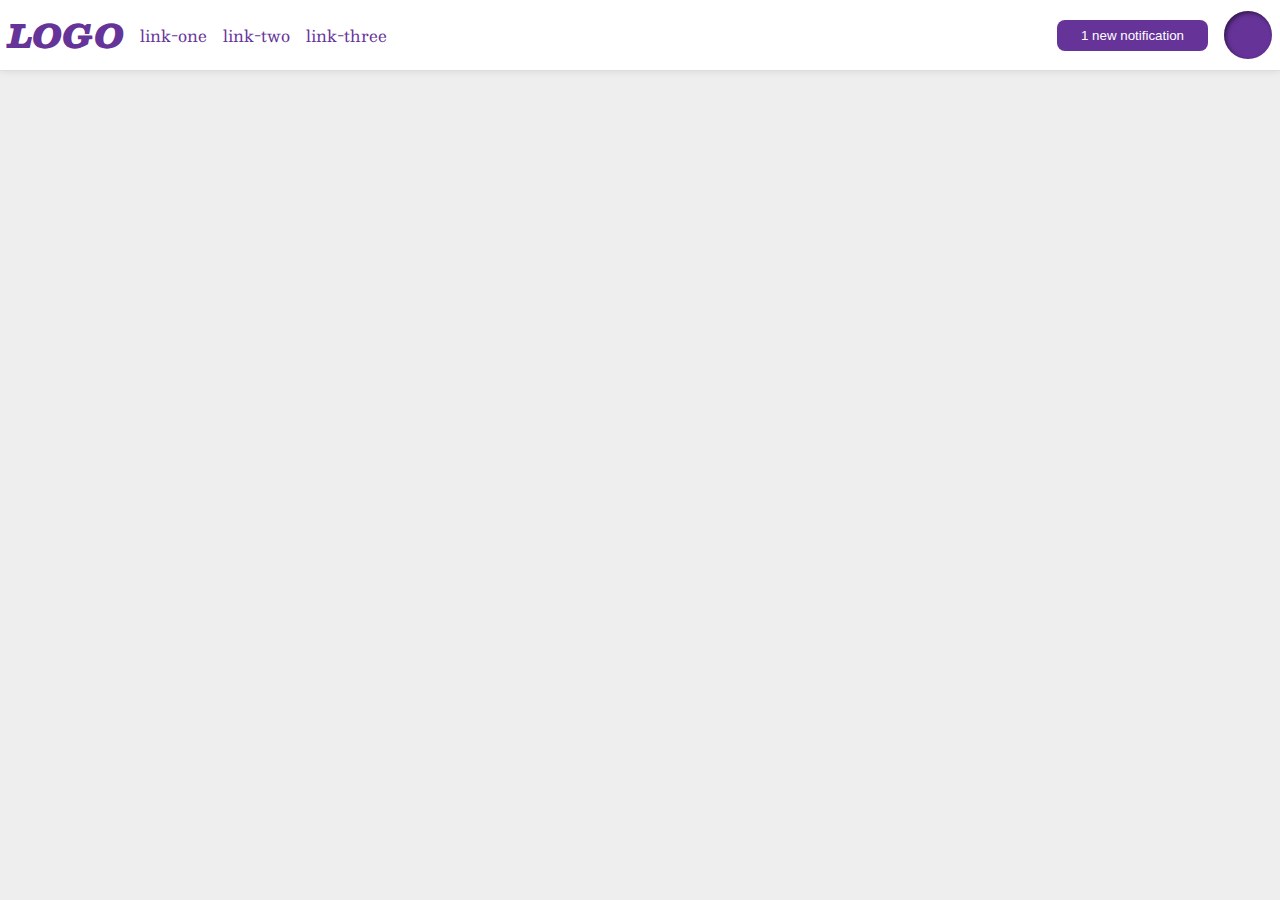
<file: foundations/flex/03-flex-header-2/index.html>
<!DOCTYPE html>
<html lang="en">
  <head>
    <meta charset="UTF-8">
    <meta http-equiv="X-UA-Compatible" content="IE=edge">
    <meta name="viewport" content="width=device-width, initial-scale=1.0">
    <title>Flex Header 2</title>
    <link rel="stylesheet" href="style.css">
  </head>
  <body>
    <div class="header">
      <div class="left">
      <div class="logo">
        LOGO
      </div>
      <ul class="links">
        <li><a href="https://google.com">link-one</a></li>
        <li><a href="https://google.com">link-two</a></li>
        <li><a href="https://google.com">link-three</a></li>
      </ul>
    </div>
    <div class="right">
      <button class="notifications">
        1 new notification
      </button>
      <div class="profile-image"></div>
    </div>
    </div>
  </body>
</html>
</file>
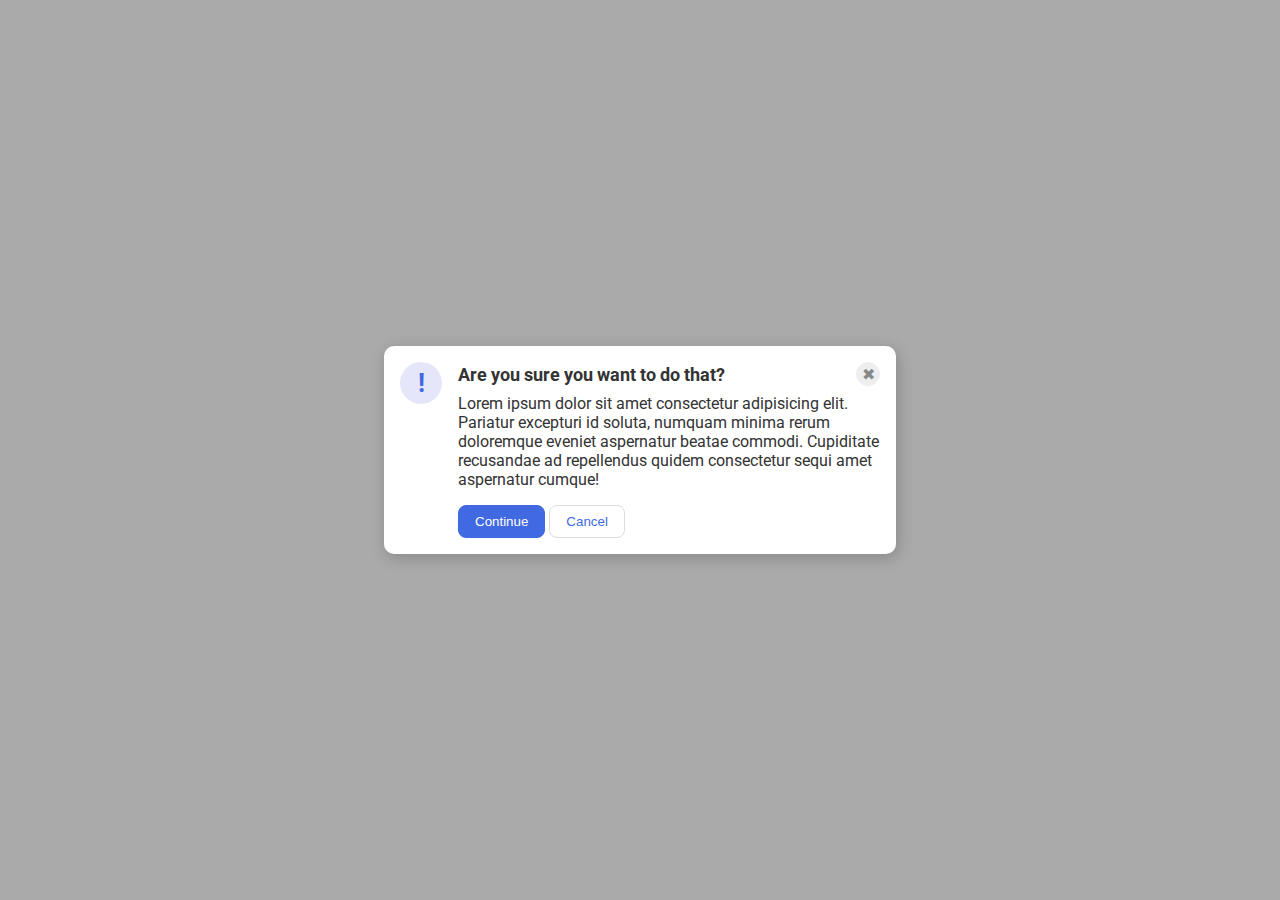
<file: foundations/flex/05-flex-modal/index.html>
<!DOCTYPE html>
<html lang="en">
  <head>
    <meta charset="UTF-8">
    <meta http-equiv="X-UA-Compatible" content="IE=edge">
    <meta name="viewport" content="width=device-width, initial-scale=1.0">
    <link rel="stylesheet" href="style.css">
    <title>Modal</title>
  </head>
  <body>
    <div class="modal">
      <div class="icon">!</div>
      <div class="container">
      <div class="header">Are you sure you want to do that?
        <button class="close-button">✖</button>
    </div>
      <div class="text">Lorem ipsum dolor sit amet consectetur adipisicing elit. Pariatur excepturi id soluta, numquam minima rerum doloremque eveniet aspernatur beatae commodi. Cupiditate recusandae ad repellendus quidem consectetur sequi amet aspernatur cumque!</div>
      <button class="continue">Continue</button>
      <button class="cancel">Cancel</button>
    </div>
    </div>
  </body>
</html>
</file>
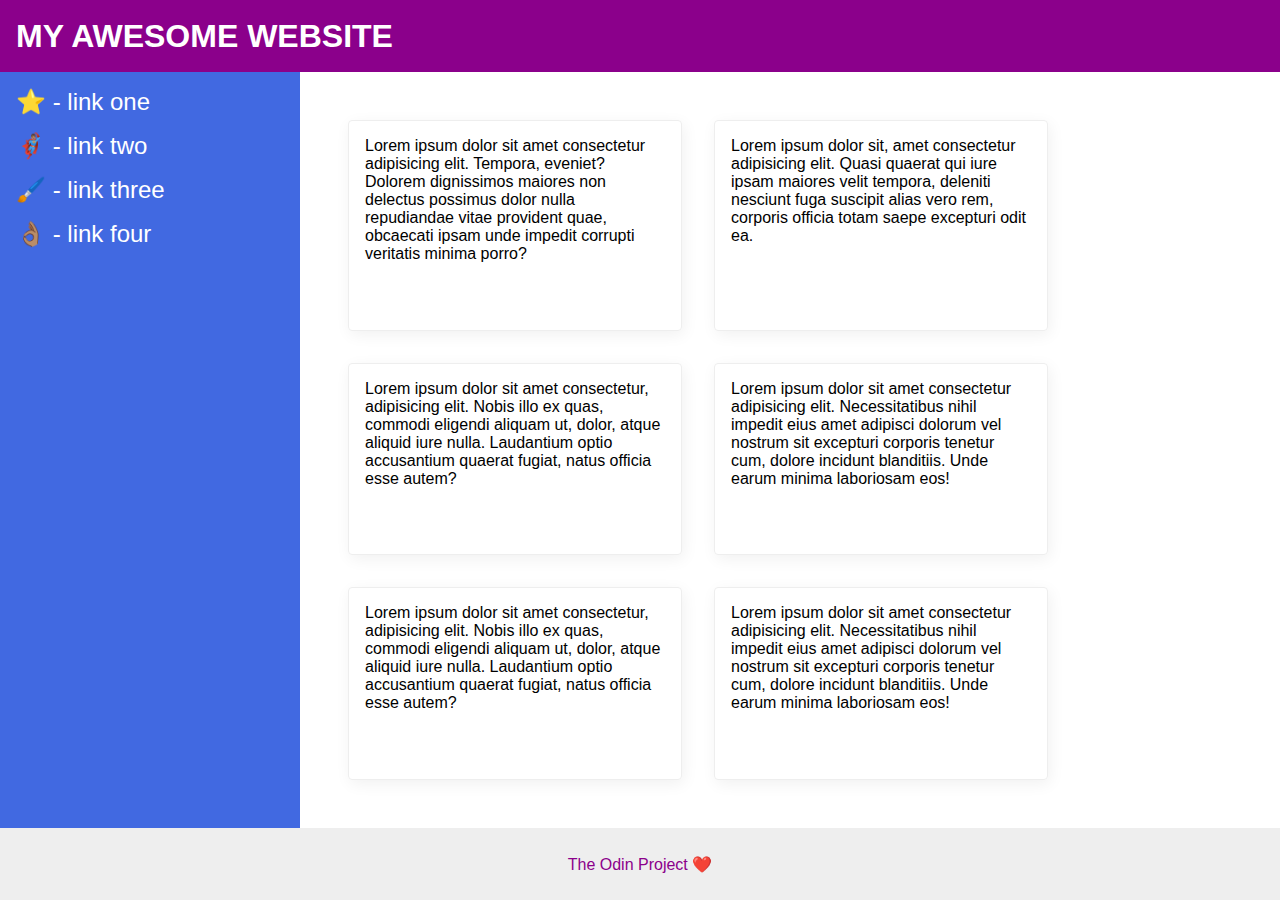
<file: foundations/flex/07-flex-layout-2/index.html>
<!DOCTYPE html>
<html lang="en">
  <head>
    <meta charset="UTF-8">
    <meta http-equiv="X-UA-Compatible" content="IE=edge">
    <meta name="viewport" content="width=device-width, initial-scale=1.0">
    <title>The Holy Grail</title>
    <link rel="stylesheet" href="style.css">
  </head>
  <body>
    <div class="header">
      MY AWESOME WEBSITE
    </div>
    <div class="body">
    <div class="sidebar">
      <ul>
        <li><a href="#">⭐ - link one</a></li>
        <li><a href="#">🦸🏽‍♂️ - link two</a></li>
        <li><a href="#">🖌️ - link three</a></li>
        <li><a href="#">👌🏽 - link four</a></li>
      </ul>
    </div>
    <div class="container">
    <div class="card">Lorem ipsum dolor sit amet consectetur adipisicing elit. Tempora, eveniet? Dolorem dignissimos maiores non delectus possimus dolor nulla repudiandae vitae provident quae, obcaecati ipsam unde impedit corrupti veritatis minima porro?</div>
    <div class="card">Lorem ipsum dolor sit, amet consectetur adipisicing elit. Quasi quaerat qui iure ipsam maiores velit tempora, deleniti nesciunt fuga suscipit alias vero rem, corporis officia totam saepe excepturi odit ea.</div>
    <div class="card">Lorem ipsum dolor sit amet consectetur, adipisicing elit. Nobis illo ex quas, commodi eligendi aliquam ut, dolor, atque aliquid iure nulla. Laudantium optio accusantium quaerat fugiat, natus officia esse autem?</div>
    <div class="card">Lorem ipsum dolor sit amet consectetur adipisicing elit. Necessitatibus nihil impedit eius amet adipisci dolorum vel nostrum sit excepturi corporis tenetur cum, dolore incidunt blanditiis. Unde earum minima laboriosam eos!</div>
    <div class="card">Lorem ipsum dolor sit amet consectetur, adipisicing elit. Nobis illo ex quas, commodi eligendi aliquam ut, dolor, atque aliquid iure nulla. Laudantium optio accusantium quaerat fugiat, natus officia esse autem?</div>
    <div class="card">Lorem ipsum dolor sit amet consectetur adipisicing elit. Necessitatibus nihil impedit eius amet adipisci dolorum vel nostrum sit excepturi corporis tenetur cum, dolore incidunt blanditiis. Unde earum minima laboriosam eos!</div>
  </div>
    </div>
    <div class="footer">
      The Odin Project ❤️
    </div>
  </body>
</html>
</file>
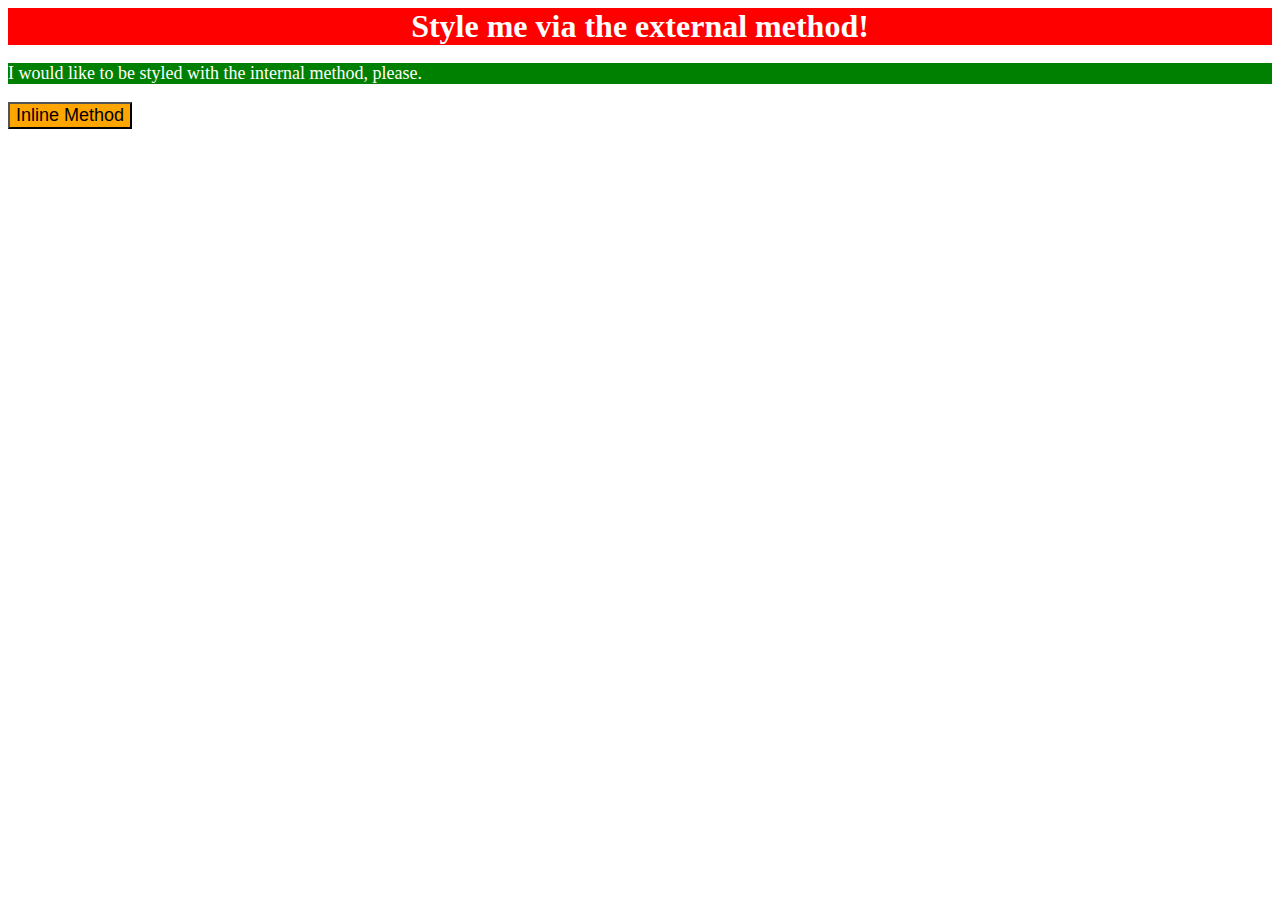
<file: foundations/intro-to-css/01-css-methods/index.html>
<!DOCTYPE html>
<html lang="en">
  <head>
    <meta charset="UTF-8">
    <meta http-equiv="X-UA-Compatible" content="IE=edge">
    <meta name="viewport" content="width=device-width, initial-scale=1.0">
    <title>Methods for Adding CSS</title>
    <link rel="stylesheet" href="index.css">

    <style>
        p {
          background-color: green;
          color: white;
          font-size: 18px;
        }
    </style>
  </head>
  <body>
    <div>Style me via the external method!</div>
    <p>I would like to be styled with the internal method, please.</p>
    <button style="background-color: orange; font-size: 18px;">Inline Method</button>
  </body>
</html>
</file>
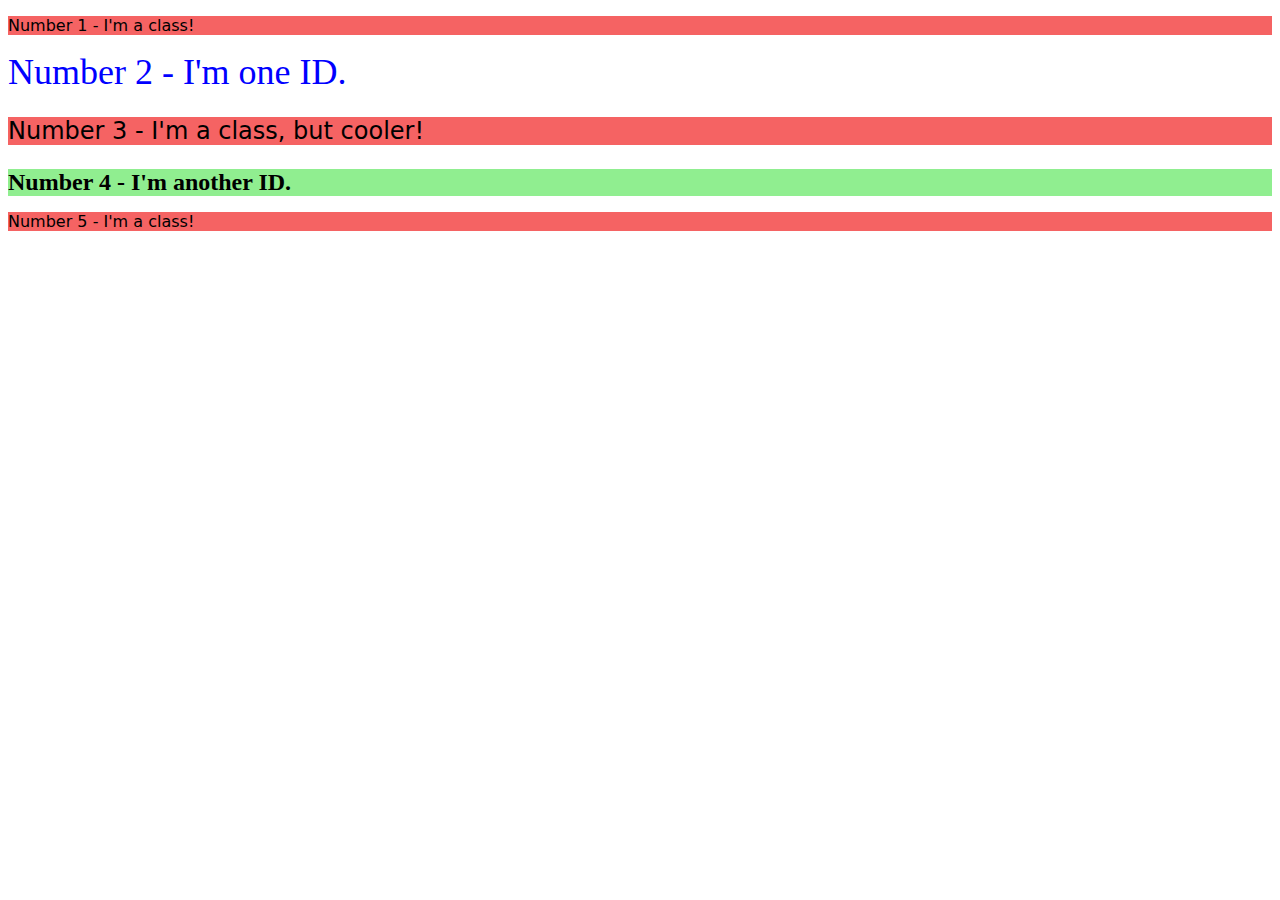
<file: foundations/intro-to-css/02-class-id-selectors/index.html>
<!DOCTYPE html>
<html lang="en">
  <head>
    <meta charset="UTF-8">
    <meta http-equiv="X-UA-Compatible" content="IE=edge">
    <meta name="viewport" content="width=device-width, initial-scale=1.0">
    <title>Class and ID Selectors</title>
    <link rel="stylesheet" href="style.css">
  </head>

  <body>
    <p class="odd">Number 1 - I'm a class!</p>
    <div id="two">Number 2 - I'm one ID.</div>
    <p class="odd add-font-size">Number 3 - I'm a class, but cooler!</p>
    <div id="four">Number 4 - I'm another ID.</div>
    <p class="odd">Number 5 - I'm a class!</p>
  </body>
</html>
</file>
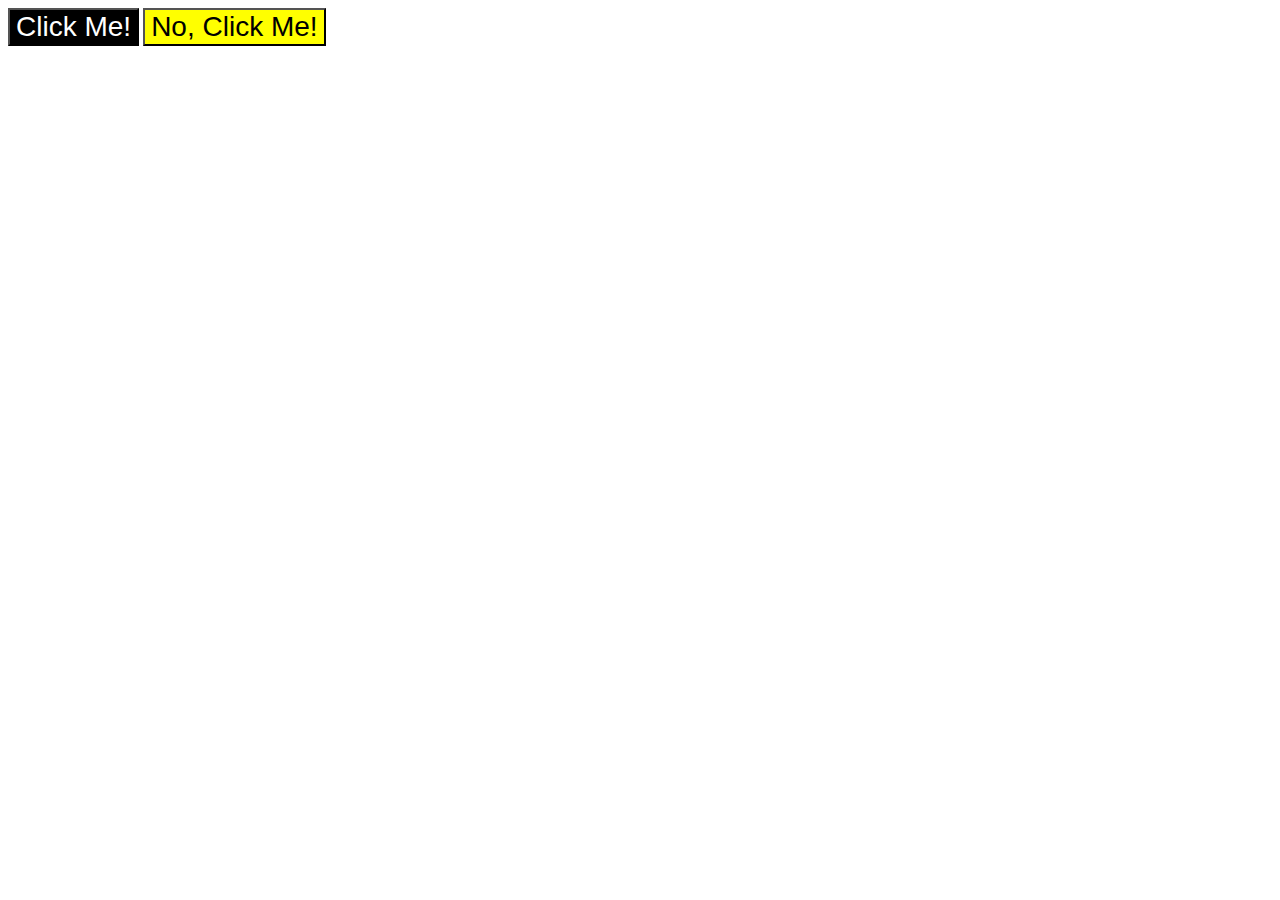
<file: foundations/intro-to-css/03-grouping-selectors/index.html>
<!DOCTYPE html>
<html lang="en">
  <head>
    <meta charset="UTF-8">
    <meta http-equiv="X-UA-Compatible" content="IE=edge">
    <meta name="viewport" content="width=device-width, initial-scale=1.0">
    <title>Grouping Selectors</title>
    <link rel="stylesheet" href="style.css">
  </head>
  <body>
    <button class="first">Click Me!</button>
    <button class="second">No, Click Me!</button>
  </body>
</html>
</file>
<file: foundations/flex/03-flex-header-2/style.css>
/* this is some magical font-importing.  
you'll learn about it later. */
@import url('https://fonts.googleapis.com/css2?family=Besley:ital,wght@0,400;1,900&display=swap');

body {
  margin: 0;
  background: #eee;
  font-family: Besley, serif;
}

.header {
  background: white;
  border-bottom: 1px solid #ddd;
  box-shadow: 0 0 8px rgba(0,0,0,.1);
  display: flex;
  justify-content: space-between;
  padding: 8px;
}

.profile-image {
  background: rebeccapurple;
  box-shadow: inset 2px 2px 4px rgba(0,0,0,.5);
  border-radius: 50%;
  width: 48px;
  height: 48px;
}

.logo {
  color: rebeccapurple;
  font-size: 32px;
  font-weight: 900;
  font-style: italic;
}

button {
  border: none;
  border-radius: 8px;
  background: rebeccapurple;
  color: white;
  padding: 8px 24px;
}

a {
  /* this removes the line under our links */
  text-decoration: none;
  color: rebeccapurple;
}

ul {
  list-style-type: none;
  display: flex;
  margin: 0;
  padding: 0;
  gap: 16px;
}

.left, .right {
  display: flex;
  align-items: center;
  gap: 16px;
}
</file>
<file: foundations/flex/05-flex-modal/style.css>
@import url('https://fonts.googleapis.com/css2?family=Roboto:wght@400;700&display=swap');

html, body {
  height: 100%;
}

body {
  font-family: Roboto, sans-serif;
  margin: 0;
  background: #aaa;
  color: #333;
  /* I'll give you this one for free lol */
  display: flex;
  align-items: center;
  justify-content: center;
}

.modal {
  background: white;
  width: 480px;
  border-radius: 10px;
  box-shadow: 2px 4px 16px rgba(0,0,0,.2);
  display: flex;
  gap: 16px;
  padding: 16px;
}

.icon {
  color: royalblue;
  font-size: 26px;
  font-weight: 700;
  background: lavender;
  width: 42px;
  height: 42px;
  border-radius: 50%;
  display: flex;
  align-items: center;
  justify-content: center;
  flex-shrink: 0;
}

.close-button {
  background: #eee;
  border-radius: 50%;
  color: #888;
  font-weight: 400;
  font-size: 16px;
  height: 24px;
  width: 24px;
  display: flex;
  align-items: center;
  justify-content: center;
  border: 1px solid #eee;
  padding: 0;
}

button {
  cursor: pointer;
  padding: 8px 16px;
  border-radius: 8px;
}

button.continue {
  background: royalblue;
  border: 1px solid royalblue;
  color: white;
}

button.cancel {
  background: white;
  border: 1px solid #ddd;
  color: royalblue;
}

.header {
  display: flex;
  align-items: center;
  justify-content: space-between;
  font-size: 18px;
  font-weight: 700;
  margin-bottom: 8px;
}

.text {
  margin-bottom: 16px;
}
</file>
<file: foundations/flex/07-flex-layout-2/style.css>
body {
  font-family: -apple-system, BlinkMacSystemFont, 'Segoe UI', Roboto, Oxygen, Ubuntu, Cantarell, 'Open Sans', 'Helvetica Neue', sans-serif;
  margin: 0;
  min-height: 100vh;
  display: flex;
  flex-direction: column;
}

.header {
  height: 72px;
  background: darkmagenta;
  color: white;
  display: flex;
  align-items: center;
  padding: 0 16px;
  font-size: 32px;
  font-weight: 900;
}

.footer {
  height: 72px;
  background: #eee;
  color: darkmagenta;
}

.sidebar {
  width: 300px;
  background: royalblue;
  box-sizing: border-box;
}

.card {
  border: 1px solid #eee;
  box-shadow: 2px 4px 16px rgba(0,0,0,.06);
  border-radius: 4px;
}

.body {
  flex: 1;
  display: flex;
  }

  .sidebar {
    flex-shrink: 0;
    padding: 16px;
  }

  ul {
    list-style-type: none;
    margin: 0;
    padding: 0;
  }

  li {
    margin-bottom: 16px;
  }

  a {
    color: white;
    text-decoration: none;
    font-size: 24px;
  }

  .container {
    padding: 48px;
    display: flex;
    flex-wrap: wrap;
    gap: 32px;
  }

  .card {
    padding: 16px;
    width: 300px;
  }

  .footer {
    display: flex;
    align-items: center;
    justify-content: center;
  }
</file>
<file: foundations/intro-to-css/01-css-methods/index.css>
div {
  background-color: red;
  color: white;
  font-size: 32px;
  text-align: center;
  font-weight: bold;
}
</file>
<file: foundations/intro-to-css/02-class-id-selectors/style.css>
.odd {
  background-color: rgb(245, 99, 99);
  font-family: Verdana, 'DejaVu Sans', sans-serif;
}

#two {
    color: blue; 
    font-size: 36px;
}

.add-font-size {
    font-size: 24px;
}

#four {
    background-color: lightgreen;
    font-size: 24px;
    font-weight: bold;
}
</file>
<file: foundations/intro-to-css/03-grouping-selectors/style.css>
.first {
    background-color: black;
    color: white;
}

.second {
    background-color: yellow;

}

.first,
.second {
    font-size: 28px;
    font-family: Helvetica, 'Times New Roman', sans-serif; 
}
</file>
